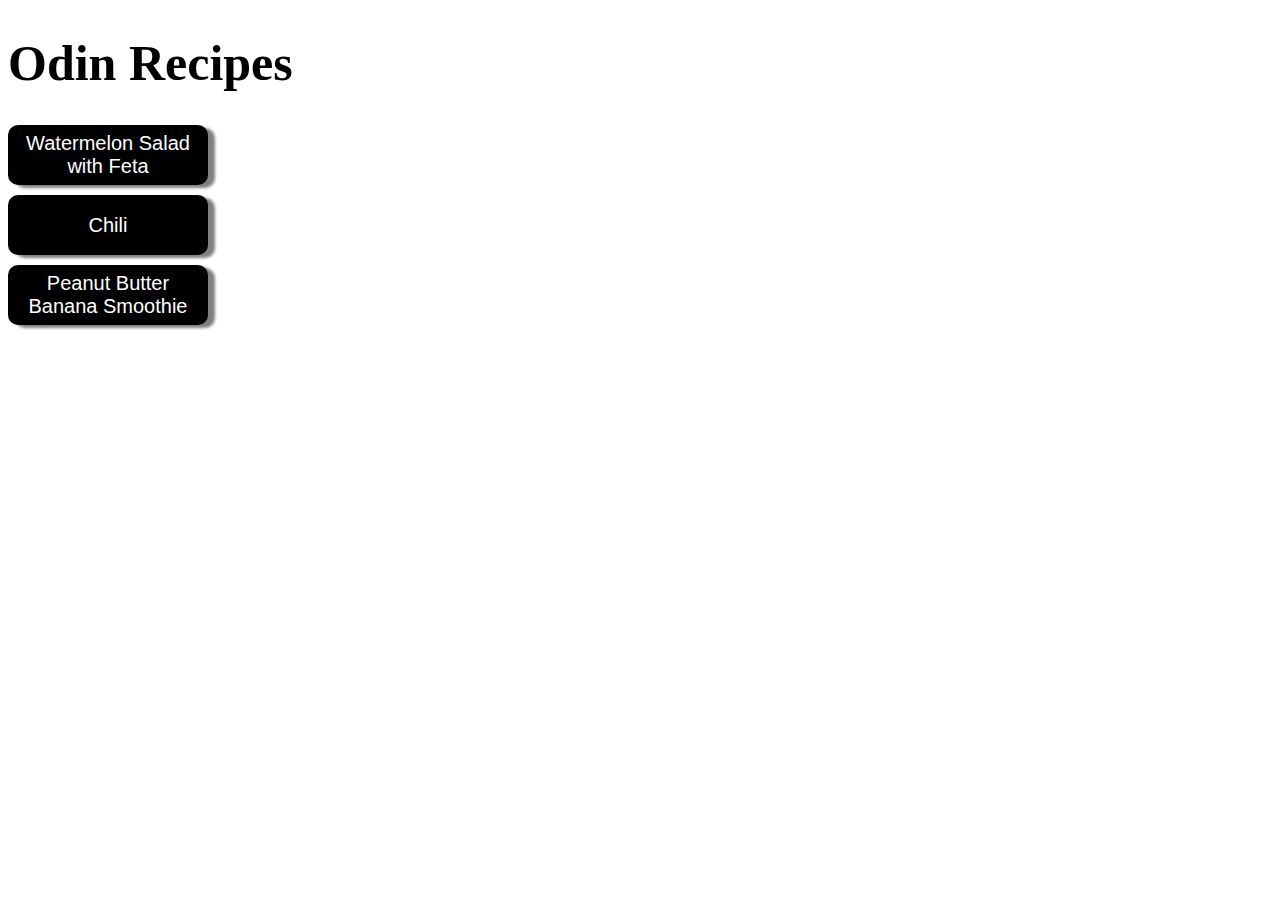
<file: index.html>
<!DOCTYPE html>
<html lang="en">
<head>
    <meta charset="UTF-8">
    <meta name="viewport" content="width=device-width, initial-scale=1.0">
    <title>Document</title>
    <link rel="stylesheet" href="styles.css">
</head>
<body>
    <h1>Odin Recipes</h1>
    <button><a href="./recipes/watermelonSalad.html">Watermelon Salad with Feta</a></button>
    <button><a href="./recipes/chili.html">Chili</a></button>
    <button><a href="./recipes/smoothie.html">Peanut Butter Banana Smoothie</a></button>
</body>
</html>
</file>
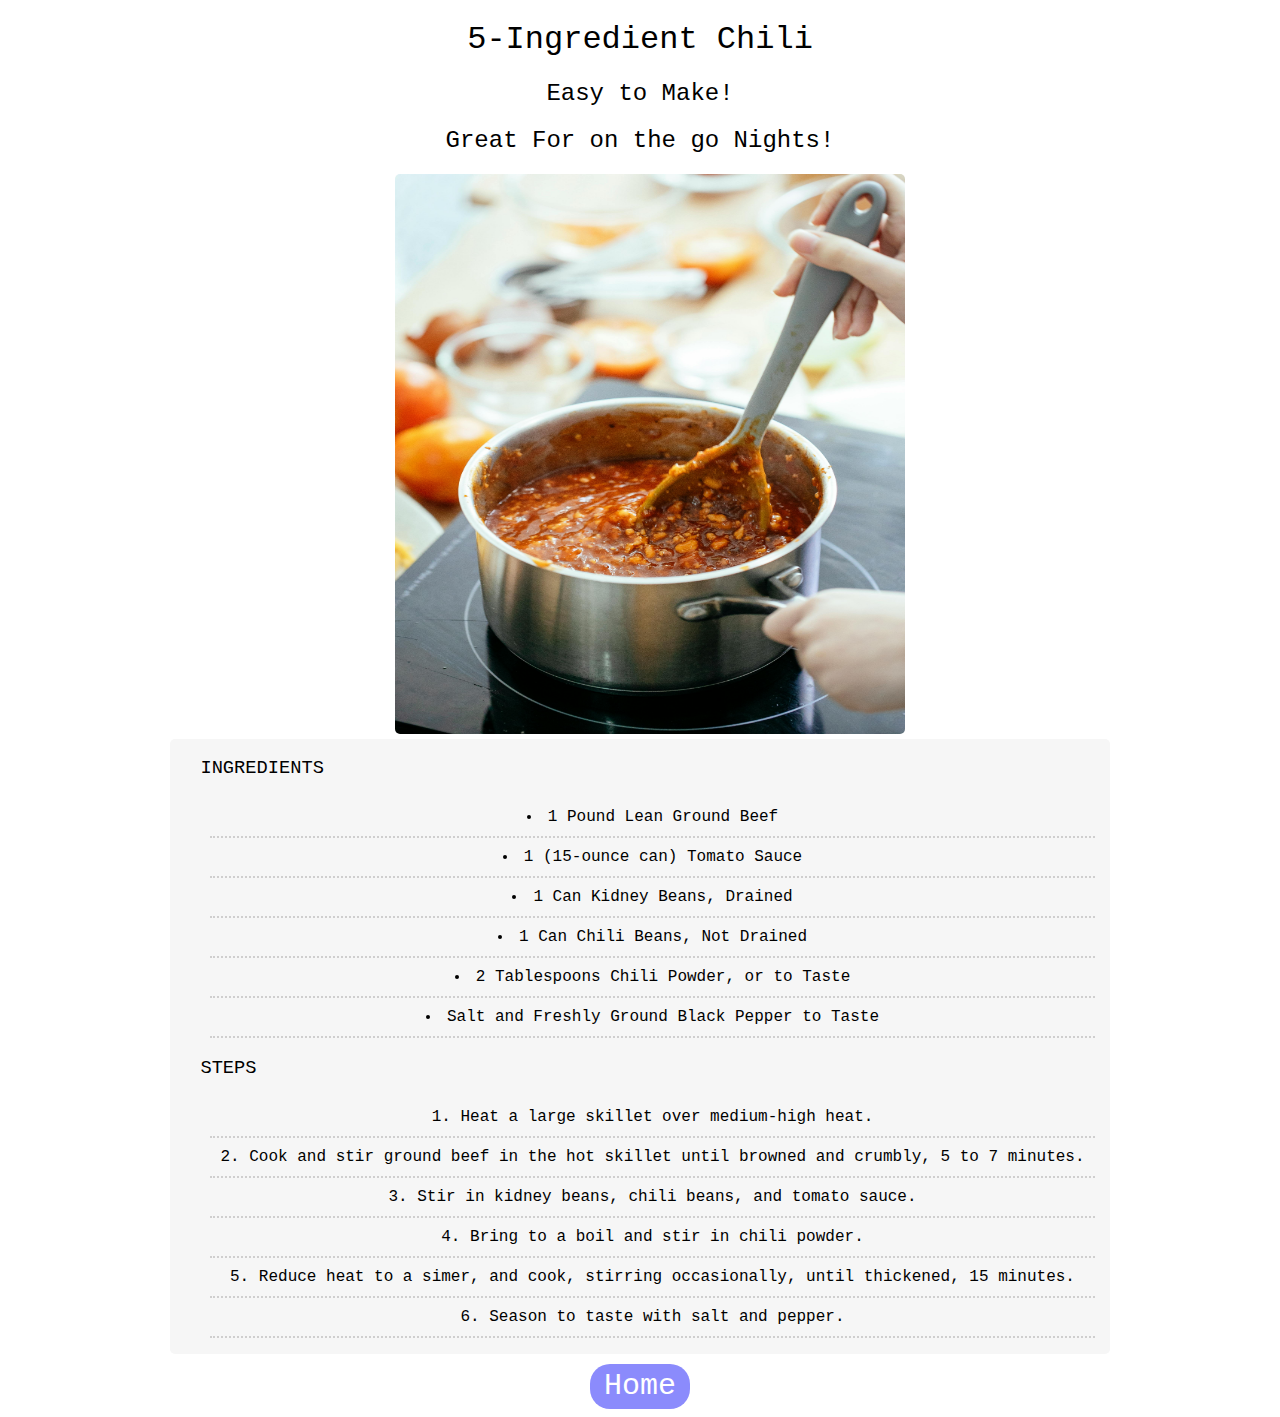
<file: recipes/chili.html>
<!DOCTYPE html>
<html lang="en">
<head>
    <meta charset="UTF-8">
    <meta name="viewport" content="width=device-width, initial-scale=1.0">
    <link rel="stylesheet" href="styles.css">
    <title>Document</title>
</head>
<body>
    <h1>5-Ingredient Chili</h1>
    <h2>Easy to Make!</h2>
    <h2>Great For on the go Nights!</h2>
    <div class="divider-all">
        <img class="chili-pic" src="./images/chili.jpg" alt="watermelon salad with feta">
        <div class="ingredients-and-steps">
            <h3>Ingredients</h3>
            <ul>
                <li>1 Pound Lean Ground Beef</li>
                <li>1 (15-ounce can) Tomato Sauce</li>
                <li>1 Can Kidney Beans, Drained</li>
                <li>1 Can Chili Beans, Not Drained</li>
                <li>2 Tablespoons Chili Powder, or to Taste</li>
                <li>Salt and Freshly Ground Black Pepper to Taste</li>
            </ul>
            <h3>Steps</h3>
            <ol>
                <li>Heat a large skillet over medium-high heat.</li>
                <li>Cook and stir ground beef in the hot skillet until browned and crumbly, 5 to 7 minutes.</li>
                <li>Stir in kidney beans, chili beans, and tomato sauce.</li>
                <li>Bring to a boil and stir in chili powder.</li>
                <li>Reduce heat to a simer, and cook, stirring occasionally, until thickened, 15 minutes.</li>
                <li>Season to taste with salt and pepper.</li>
            </ol>
        </div>
    </div>

    <div class="navigation">
    <button><a href="../index.html">Home</a></button>
    </div>
</body>
</html>
</file>
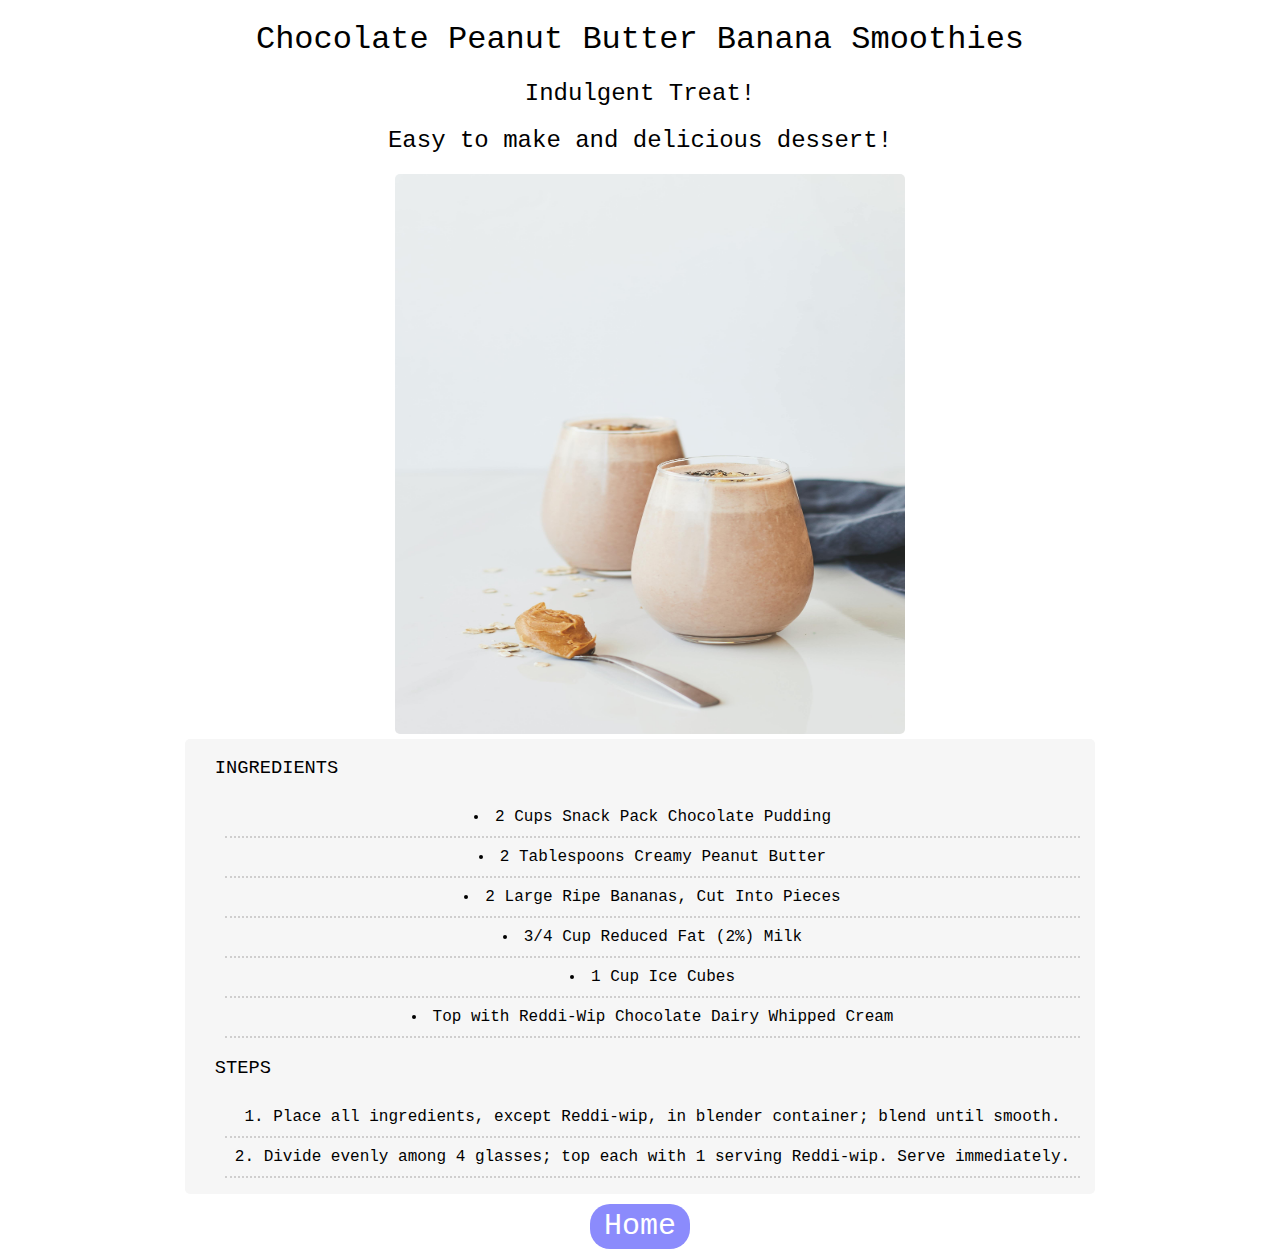
<file: recipes/Smoothie.html>
<!DOCTYPE html>
<html lang="en">
<head>
    <meta charset="UTF-8">
    <meta name="viewport" content="width=device-width, initial-scale=1.0">
    <link rel="stylesheet" href="styles.css">
    <title>Document</title>
</head>
<body>
    <h1>Chocolate Peanut Butter Banana Smoothies</h1>
    <h2>Indulgent Treat!</h2>
    <h2>Easy to make and delicious dessert!</h2>
    <div class="divider-all">
        <img src="./images/peanutbanana.jpg" alt="watermelon salad with feta">
        <div class="ingredients-and-steps">
            <h3>Ingredients</h3>
            <ul>
                <li>2 Cups Snack Pack Chocolate Pudding</li>
                <li>2 Tablespoons Creamy Peanut Butter</li>
                <li>2 Large Ripe Bananas, Cut Into Pieces</li>
                <li>3/4 Cup Reduced Fat (2%) Milk</li>
                <li>1 Cup Ice Cubes</li>
                <li>Top with Reddi-Wip Chocolate Dairy Whipped Cream</li>
            </ul>
            <h3>Steps</h3>
            <ol>
                <li>Place all ingredients, except Reddi-wip, in blender container; blend until smooth.</li>
                <li>Divide evenly among 4 glasses; top each with 1 serving Reddi-wip. Serve immediately.</li>
            </ol>
        </div>
    </div>

    <div class="navigation">
    <button><a href="../index.html">Home</a></button>
    </div>
</body>
</html>
</file>
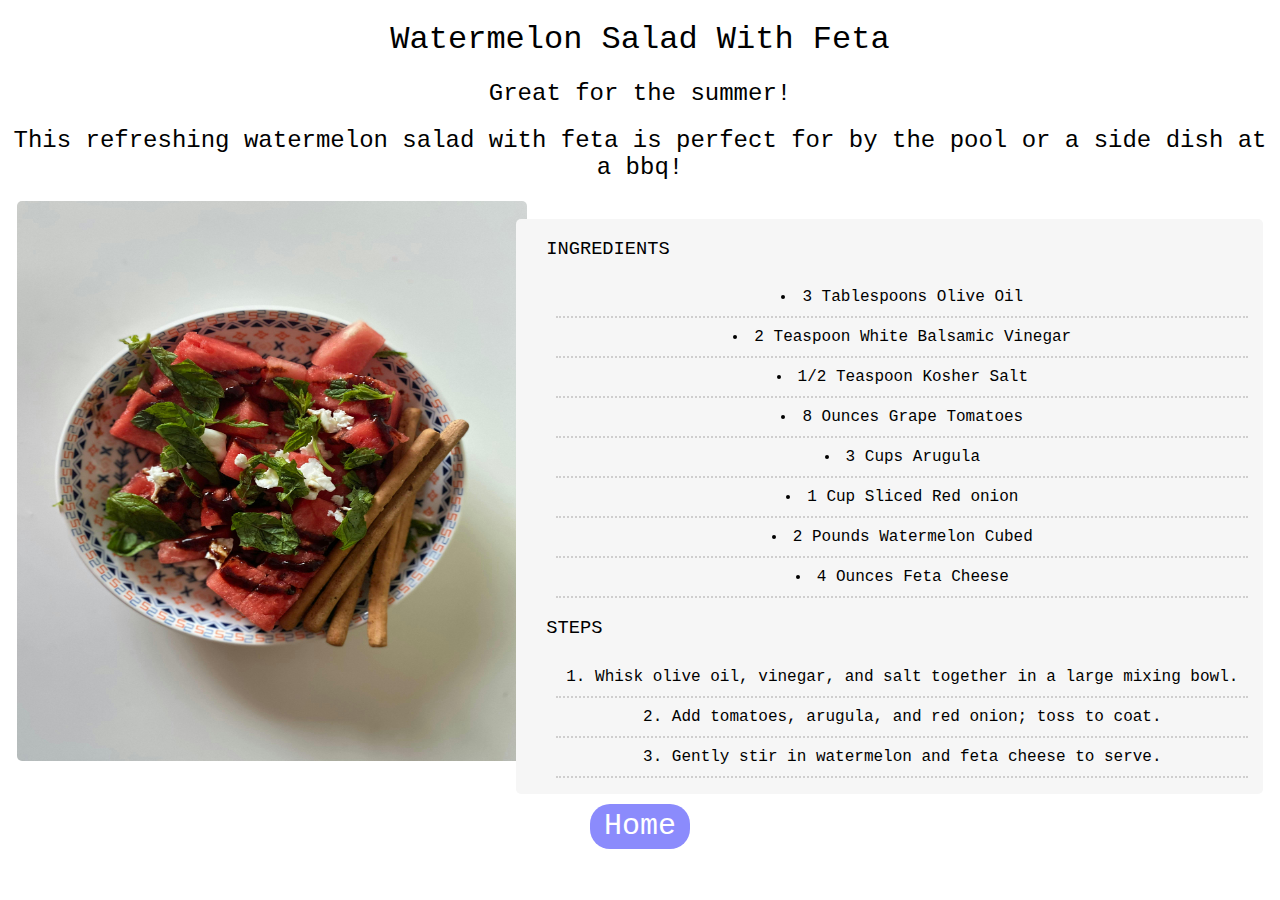
<file: recipes/watermelonSalad.html>
<!DOCTYPE html>
<html lang="en">
<head>
    <meta charset="UTF-8">
    <meta name="viewport" content="width=device-width, initial-scale=1.0">
    <link rel="stylesheet" href="styles.css">
    <title>Document</title>
</head>
<body>
    <h1>Watermelon Salad With Feta</h1>
    <h2>Great for the summer!</h2>
    <h2>This refreshing watermelon salad with feta is perfect for by the pool or a side dish at a bbq!</h2>
    <div class="divider-all">
        <img src="./images/watermelonsalad.jpg" alt="watermelon salad with feta">
        <div class="ingredients-and-steps">
            <h3>Ingredients</h3>
            <ul>
                <li>3 Tablespoons Olive Oil</li>
                <li>2 Teaspoon White Balsamic Vinegar</li>
                <li>1/2 Teaspoon Kosher Salt</li>
                <li>8 Ounces Grape Tomatoes</li>
                <li>3 Cups Arugula</li>
                <li>1 Cup Sliced Red onion</li>
                <li>2 Pounds Watermelon Cubed</li>
                <li>4 Ounces Feta Cheese</li>
            </ul>
            <h3>Steps</h3>
            <ol>
                <li>Whisk olive oil, vinegar, and salt together in a large mixing bowl.</li>
                <li>Add tomatoes, arugula, and red onion; toss to coat.</li>
                <li>Gently stir in watermelon and feta cheese to serve.</li>
            </ol>
        </div>
    </div>

    <div class="navigation">
    <button><a href="../index.html">Home</a></button>
    </div>
</body>
</html>
</file>
<file: styles.css>
h1 {
    font-size: 50px;
}

button {
    display: block;
    width: 200px;
    height: 60px;
    border: none;
    box-shadow: 7px 3px 3px grey;
    margin-bottom: 10px;
    background-color: black;
    border-radius: 10px;
}

a {
    color: white;
    font-size: 20px;
    text-decoration: none;
}
</file>
<file: recipes/styles.css>
* {
    list-style-position: inside;
    font-family:'Courier New', Courier, monospace;
}

h1, h2 {
    text-align: center;
    font-weight: 20;
}

.divider-all {
    text-align: center;
}

img {
    border-radius: 5px;
    height: 560px;
    width: 510px;
    display: inline-block;
    margin-right: -20px;
}

.ingredients-and-steps {
    display: inline-block;
    background-color: rgb(246, 246, 246);
    border-radius: 5px;
    padding-right: 15px;
}

h3 {
    text-transform: uppercase;
    text-align: left;
    padding-left: 30px;
    font-weight: 100;
}

li {
    border-bottom: 2px dotted rgb(207, 206, 206);
    padding: 10px;
}

.navigation {
    display: block;
    text-align: center;
    margin-top: 10px;
}

button {
    border: none;
    background-color: rgb(139, 139, 252);
    height: 45px;
    width: 100px;
    border-radius: 20px;
}

a {
    color: white;
    font-size: 30px;
    text-decoration: none;
}
</file>
